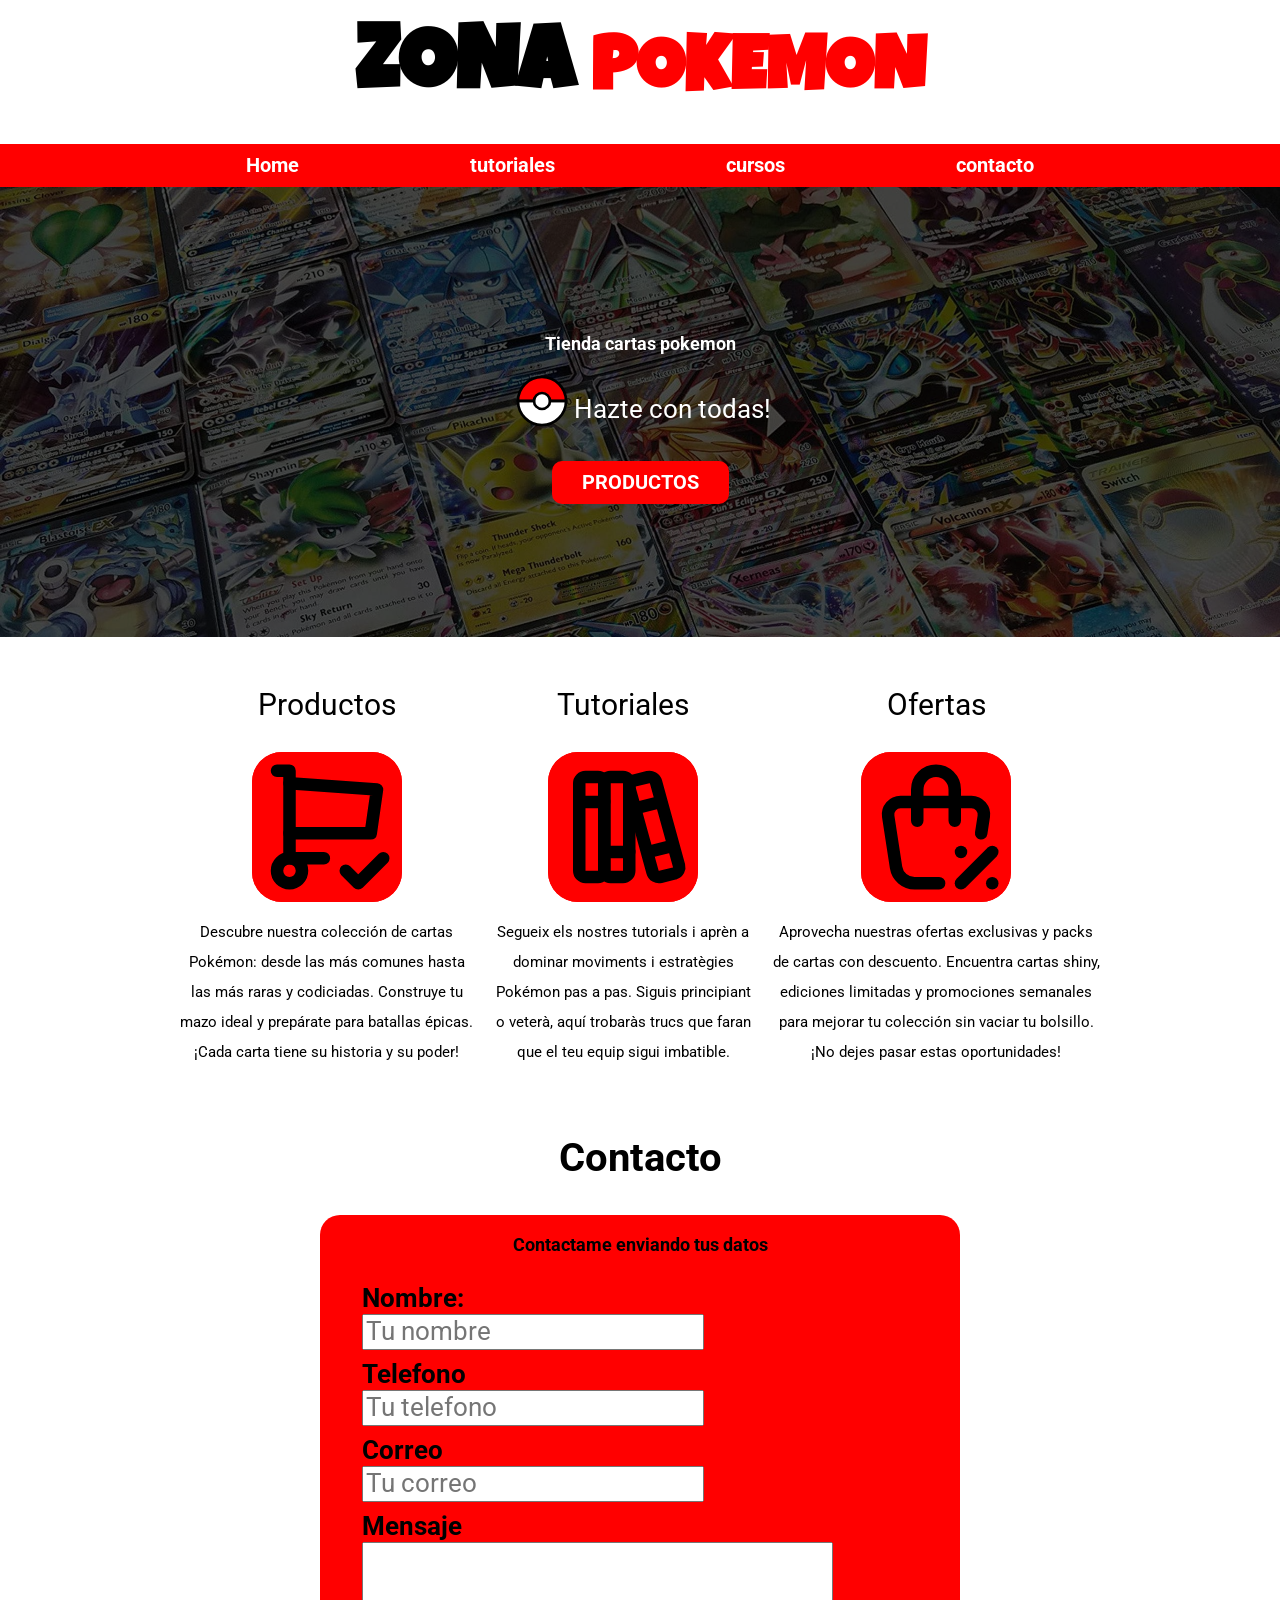
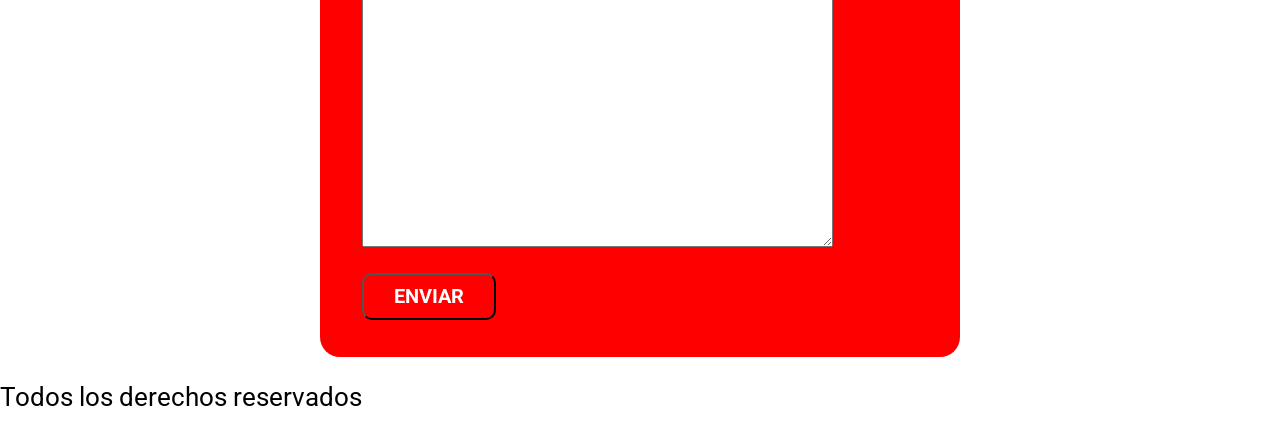
<file: index.html>
<!DOCTYPE html>
<html lang="es">
<head>
    <meta charset="UTF-8">
    <meta name="viewport" content="width=device-width, initial-scale=1.0">
    <title>Bienvenidos a dalejandroo</title>
        <link href="https://fonts.googleapis.com/css2?family=Luckiest+Guy&display=swap" rel="stylesheet">
    <link rel="stylesheet" href="css/normalize.css">
    <link rel="preconnect" href="https://fonts.googleapis.com">
    <link rel="preconnect" href="https://fonts.gstatic.com" crossorigin>
    <link href="https://fonts.googleapis.com/css2?family=Roboto:ital,wght@0,100..900;1,100..900&display=swap" rel="stylesheet">
    <link rel="stylesheet" href="css/styles.css">
</head>
<body>
    <header>
        <h1 class="titulo">ZONA <span>POKEMON</span></h1>
    </header>
    <div class="bg-secundario">
        <nav class="navegacion-principal contenedor">
            <a href="index.html">Home</a>
            <a href="Tutoriales.html">tutoriales</a>
            <a href="Cursos.html">cursos</a>
            <a href="Contacto.html">contacto</a>
        </nav>
    </div>
        <section class="hero">
            <div class="contenido-hero">
            <h2>Tienda cartas pokemon</h2>
    <div class="informacion">
      <svg 
    xmlns="http://www.w3.org/2000/svg"
    width="64"git commit -m "Primer commit del proyecto Projecte"
    height="64"
    viewBox="0 0 24 24"
    stroke="#000"
    stroke-width="1"
    stroke-linecap="round"
    stroke-linejoin="round"
  >

    <path d="M3 12a9 9 0 0 1 18 0Z" fill="red" />
    <path d="M21 12a9 9 0 0 1-18 0Z" fill="white" />
    <circle cx="12" cy="12" r="3" fill="white" stroke="black" />
    <line x1="3" y1="12" x2="9" y2="12" stroke="black" />
    <line x1="15" y1="12" x2="21" y2="12" stroke="black" />

     </svg>
        <p>Hazte con todas!</p>   

        </div>
            <a class="boton"  href="Productes.html">Productos</a>
    </div>
        </section>
    <main class="contenedor">
    <div class="micontenido">
         <section class="contenido">
            <h3>Productos</h3>
            <div class="icono">
            
            <svg class="icono"<svg xmlns="http://www.w3.org/2000/svg" width="24" height="24" viewBox="0 0 24 24" fill="none" stroke="currentColor" stroke-width="2" stroke-linecap="round" stroke-linejoin="round" class="icon icon-tabler icons-tabler-outline icon-tabler-shopping-cart-copy"><path stroke="none" d="M0 0h24v24H0z" fill="none"/><path d="M4 19a2 2 0 1 0 4 0a2 2 0 0 0 -4 0" /><path d="M11.5 17h-5.5v-14h-2" /><path d="M6 5l14 1l-1 7h-13" /><path d="M15 19l2 2l4 -4" /></svg>
                
            </svg>
            </div>
            <p>Descubre nuestra colección de cartas Pokémon: desde las más comunes hasta las más raras y codiciadas. Construye tu mazo ideal y prepárate para batallas épicas. ¡Cada carta tiene su historia y su poder!</p>
        </section>
         <section class="contenido">
            <h3>Tutoriales</h3>
            <div class="icono">
          
                <svg class="icono" xmlns="http://www.w3.org/2000/svg" width="4" height="4" viewBox="0 0 24 24" fill="none" stroke="currentColor" stroke-width="2" stroke-linecap="round" stroke-linejoin="round" class="icon icon-tabler icons-tabler-outline icon-tabler-books">
                    <path stroke="none" d="M0 0h24v24H0z" fill="none"/>
                    <path d="M5 4m0 1a1 1 0 0 1 1 -1h2a1 1 0 0 1 1 1v14a1 1 0 0 1 -1 1h-2a1 1 0 0 1 -1 -1z" />
                    <path d="M9 4m0 1a1 1 0 0 1 1 -1h2a1 1 0 0 1 1 1v14a1 1 0 0 1 -1 1h-2a1 1 0 0 1 -1 -1z" />
                    <path d="M5 8h4" />
                    <path d="M9 16h4" />
                    <path d="M13.803 4.56l2.184 -.53c.562 -.135 1.133 .19 1.282 .732l3.695 13.418a1.02 1.02 0 0 1 -.634 1.219l-.133 .041l-2.184 .53c-.562 .135 -1.133 -.19 -1.282 -.732l-3.695 -13.418a1.02 1.02 0 0 1 .634 -1.219l.133 -.041z" />
                    <path d="M14 9l4 -1" />
                    <path d="M16 16l3.923 -.98" />
                    </svg>
            </div>
              <p>Segueix els nostres tutorials i aprèn a dominar moviments i estratègies Pokémon pas a pas. Siguis principiant o veterà, 
                aquí trobaràs trucs que faran que el teu equip sigui imbatible.</p>
        </section>
        <section class="contenido">
            <h3>Ofertas</h3>
            <div class="icono">
           
            <svg class="icono"<svg xmlns="http://www.w3.org/2000/svg" width="24" height="24" viewBox="0 0 24 24" fill="none" stroke="currentColor" stroke-width="2" stroke-linecap="round" stroke-linejoin="round" class="icon icon-tabler icons-tabler-outline icon-tabler-shopping-bag-discount"><path stroke="none" d="M0 0h24v24H0z" fill="none"/><path d="M12.5 21h-3.926a3 3 0 0 1 -2.965 -2.544l-1.255 -8.152a2 2 0 0 1 1.977 -2.304h11.339a2 2 0 0 1 1.977 2.304l-.416 2.7" /><path d="M9 11v-5a3 3 0 0 1 6 0v5" /><path d="M16 21l5 -5" /><path d="M21 21v.01" /><path d="M16 16v.01" /></svg>
            </svg>
            </div>
             <p>Aprovecha nuestras ofertas exclusivas y packs de cartas con descuento. Encuentra cartas shiny, ediciones limitadas y promociones semanales para mejorar tu colección sin vaciar tu bolsillo. ¡No dejes pasar estas oportunidades!</p>
        </section>
    </div>
    <section class="hugogay">
        <h2>Contacto</h2>
        
    <form class="formulario" action="">
            <fieldset>
                <legend>Contactame enviando tus datos</legend>
        <div class="contenedor-campos">
            <div class="campo">
            <div>
                  <label for="">Nombre:</label>
                  <input class="input-text" type="text" name="Nombre" placeholder="Tu nombre">
                </div>
            </div>
            <div class="campo">
                <div>
                    <label for="">Telefono</label>
                    <input class="input-text"  type="tel" name="telefono" id="" placeholder="Tu telefono">
                </div>
            </div>
            <div class="campo">
                <div>
                    <label for="">Correo</label>
                    <input class="input-text"  type="tel" name="correo" id="" placeholder="Tu correo">
                </div>
            </div>
                <div class="campo">
                    <label for="">Mensaje</label>
                    <textarea name="mensaje" id="" cols="30" rows="10"></textarea>
                </div>
                <div>
                    <input class="boton" type="submit" value="enviar">
                </div>
                </div>
                
            </fieldset>

        </form>
    </section>

    </main>
    <footer>
        <p>Todos los derechos reservados</p>
    </footer>
</body>
</html>
</file>
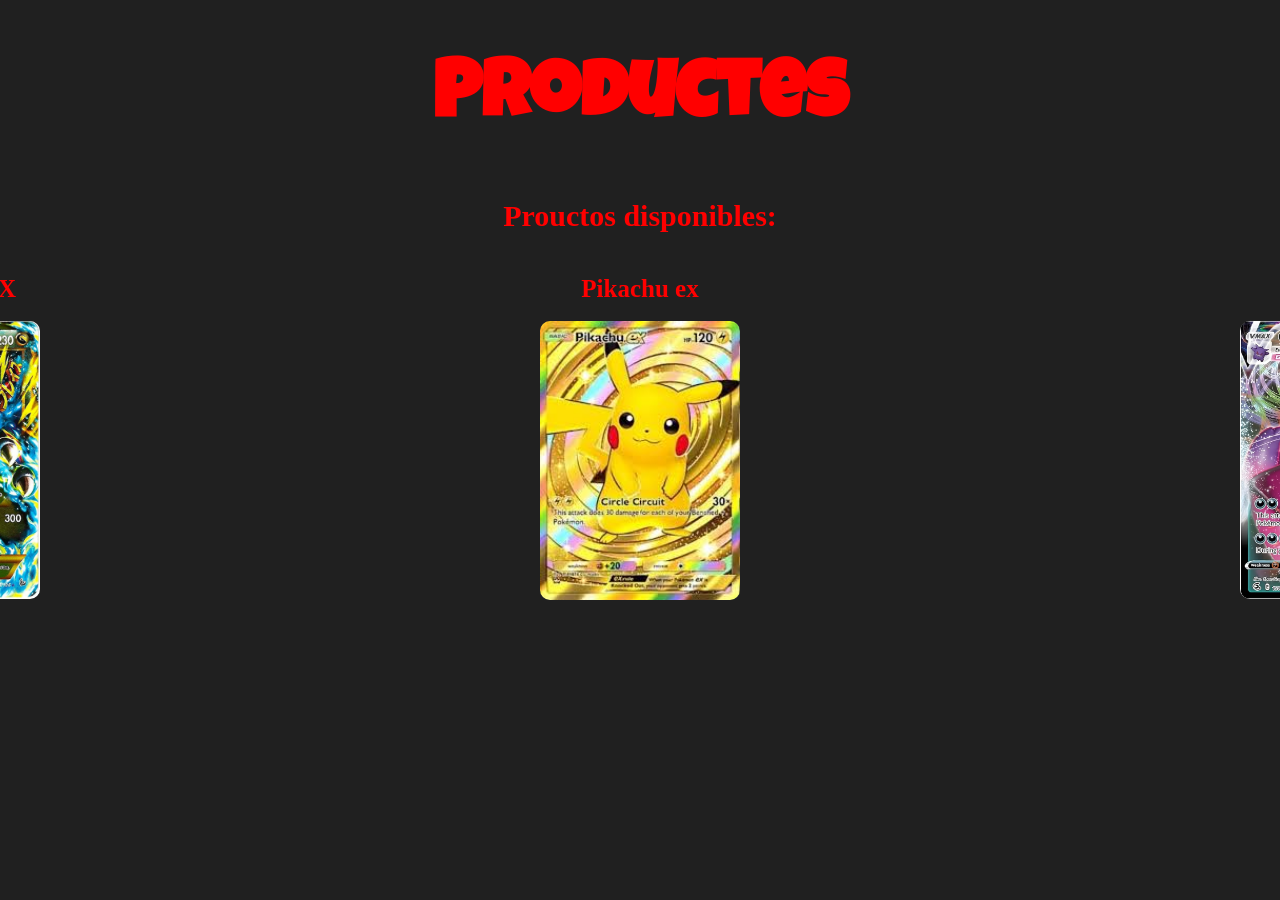
<file: Productes.html>
<!DOCTYPE html>
<html lang="es">
<head>
    <meta charset="UTF-8">
    <meta name="viewport" content="width=device-width, initial-scale=1.0">
    <link href="https://fonts.googleapis.com/css2?family=Luckiest+Guy&display=swap" rel="stylesheet">
    <link rel="stylesheet" href="css/normalize.css">
    <link rel="stylesheet" href="css/styles.css">
    <title>Zona Pokemon Productos</title>
</head>
<body class="bodyp">
    <header>
        <h1 class="titulop">Productes</h1>
    </header>


  
        <h2 class="encabezadop">Prouctos disponibles:</h2>
        
          <section class="pokemons">
                <div>
                    <h1>Charizard EX</h1>
                    <img src="img/hero_4.jpeg" alt="charizard">
                 </div>
                 <div>
                    <h1>Pikachu ex</h1>
                    <img src="img/hero_5.jpeg" alt="pikachu">
                 </div>
                 <div>
                    <h1>Gengar</h1>
                    <img src="img/hero_6.jpeg" alt="gengar">
                 </div>
          </section>
    

    
</body>
</html>
</file>
<file: css/styles.css>
:root{
    --primario:rgb(255, 0, 0);
    --secundario:rgb(0, 0, 0);
    --blanco:white;
    --oscuro:black;
    --tamaño-fuente:26px;

}

html{
   font-size: 62.5%;
}

body{

    font-size: var(--tamaño-fuente);/*1rem = 16px*/
    font-family: 'roboto';
}

fieldset{
    border: none;
}

.contenedor{
    width: 75%;
    margin: 0 auto;
}

.bg-secundario{
    background-color: var(--primario)
}

.boton{
    background-color: var(--primario);
    color: var(--blanco);
    padding: 1rem 3rem;
    font-size: 2rem;
    text-decoration: none;
    text-transform: uppercase;
    font-weight: 700;
    border-radius: 1rem;
    margin-top: 1rem;
    display: inline-block;
    cursor: pointer;
    transition: 0.3s;
}

.boton:hover {
background-color: black;
}

h1{
    font-size: 2.5rem;
}

h2{
    font-size: 1.8rem;
}

.titulo {
    font-family: 'Luckiest Guy', cursive;
    font-size: 9rem;
    text-align: center;
    color: #000000; 
    margin: 2rem 0;
}
.titulo span {
    display: inline-block;
    font-size: 7.5rem;
    color: #ff0000; 
    animation: bounce 1.2s infinite;
}

@keyframes bounce {
    0%, 100% { transform: translateY(0); }
    50% { transform: translateY(-10px); }
}

p{
    font-size: 2.6rem;
}



.navegacion-principal{
    display: flex;
    flex-direction: column;
    justify-content: space-around;
    background-color: rgb(255, 0, 0);
}


@media (min-width: 768px) {
    .navegacion-principal{
        flex-direction: row;
    }
    
}

.navegacion-principal a{
    text-align: center;
    color:var(--blanco);
    text-decoration: none;
    font-size: 2rem;
    font-weight: 700;
    padding: 1rem 1rem 1rem 1rem;
    transition: 0.3s;

}

.navegacion-principal a:hover{
 
    background-color: var(--oscuro)

}

.hero{
    background-image: url('../img/hero_3.jpeg');    
    background-repeat: no-repeat;
    background-size: cover;
    height: 45rem;
    position: relative;
}

.contenido-hero{
    background-color: rgba(0, 0, 0, 0.7);
    color: rgb(255, 255, 255);
    position: absolute;
    top: 0px;
    left: 0px;
    right: 0px;
    bottom: 0px;


    display: flex;
    flex-direction: column;
    align-items: center;
    justify-content: center;
}


.informacion{

    display: flex;
    justify-content: center;
}

.micontenido{
    display: flex;
    flex-direction: column;
    align-items: center;
    justify-content: center;
    padding: 1rem 1rem 1rem;

}




@media (min-width:768px){
    .micontenido{
        flex-direction: row;
    }
}

.contenido{
    display: flex;
    flex-direction: column;
    align-items: center;
    justify-content: center;
    padding: 1rem 1rem 1rem 1rem;
}

.contenido h3{
    font-weight: normal;
    color: var(--oscuro)

}

.contenido p{
    font-size: 1.5rem;
    line-height: 2;
    text-align: center;
}

.icono{
    width: 15rem;
    height: 15rem;
    background-color: rgb(255, 0, 0);
    border-radius: 20%;
    display: flex;
    justify-content: center;
    align-items: center;
}

.hugogay h2{
    color: rgb(0, 0, 0);
    font-size: 4rem;
    text-align: center;
}

.formulario{
    background-color: rgb(255, 0, 0);
    width: min(60rem,100%);
    margin: 0 auto;
    padding: 2rem;
    border-radius: 2rem;
    
}

.formulario legend{
    text-align: center;
    font-size: 1.8rem;
    font-weight: bold;
    margin-bottom: 2rem;
    color: var(--secundario);
}

.campo {
    margin-bottom: 1rem;

}

.campo label{
    color: var(--secundario);
    font-weight: bold;
    display: block;

}




.bodyp{
    color: var(--primario);
    background-color: rgb(32, 32, 32);
}
.encabezadop{
    justify-content: center;
    font-size: 3rem;
    text-align: center;
}


.titulop{

    font-family: 'Luckiest Guy', cursive;
    font-size: 8rem;
    text-align: center;
    color: var(--primario)


}

.pokemons{
    text-align: center;
    display: flex;
    gap: 50rem;
    justify-content:center
}

.pokemons img{

    width: 20rem;
    border-radius: 1rem;
}
</file>
